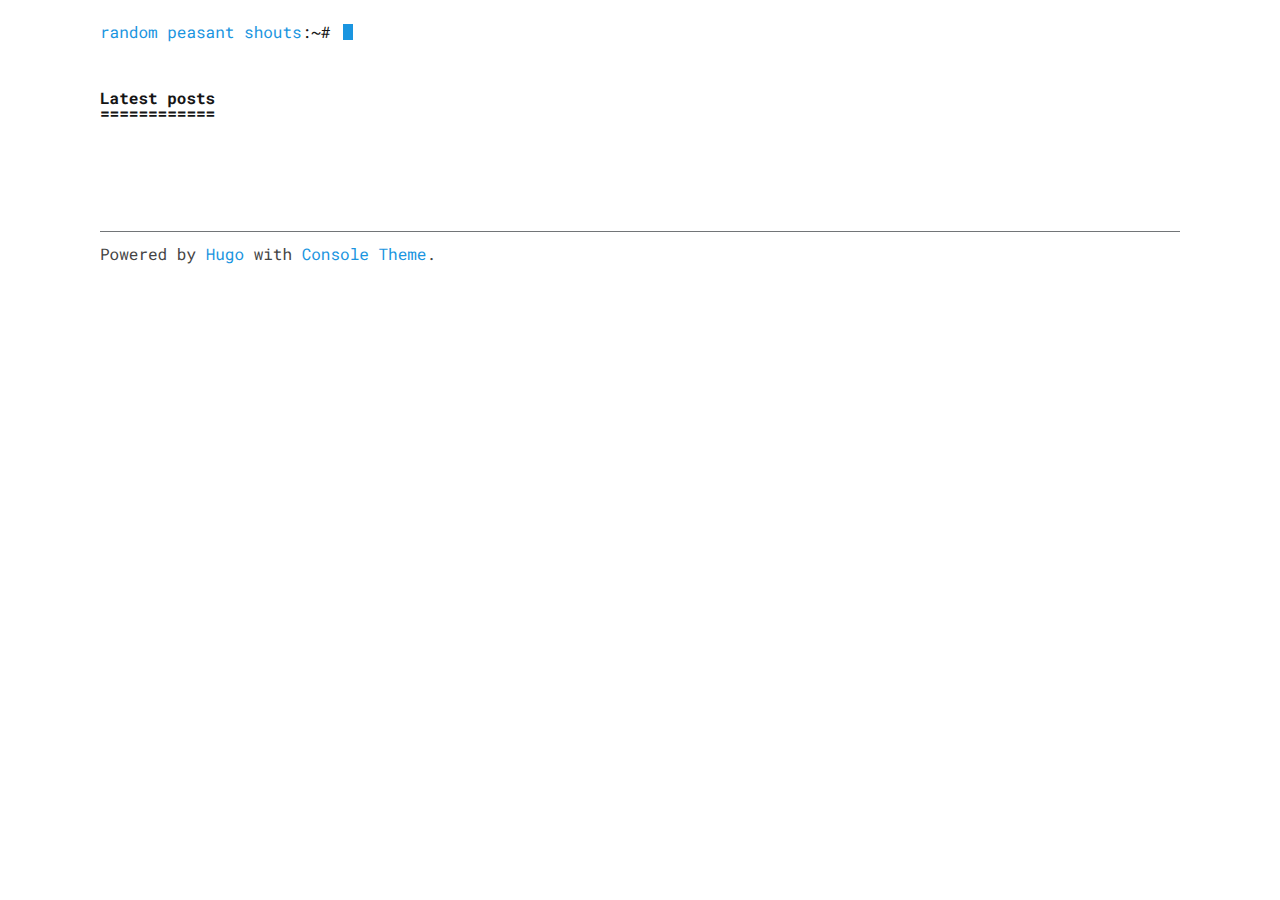
<file: index.html>
<!DOCTYPE html>
<html lang="en-us">
<head>
	<meta name="generator" content="Hugo 0.73.0" />
  <meta charset="utf-8">
  <meta http-equiv="X-UA-Compatible" content="IE=edge">
  <title>random peasant shouts/</title>
  
  <meta name="viewport" content="width=device-width, initial-scale=1">
  <meta name="robots" content="all,follow">
  <meta name="googlebot" content="index,follow,snippet,archive">
  <link rel="stylesheet" href="https://anggiaj.github.io/css/terminal.css">
  <link rel="stylesheet" href="https://anggiaj.github.io/hugo-theme-console/css/animate-3.7.2.min.css">
  <link rel="stylesheet" href="https://anggiaj.github.io/hugo-theme-console/css/console.css">
  
  <!--[if lt IE 9]>
  <script src="https://oss.maxcdn.com/html5shiv/3.7.2/html5shiv.min.js"></script>
  <script src="https://oss.maxcdn.com/respond/1.4.2/respond.min.js"></script>
  <![endif]-->
     
  <link href="https://anggiaj.github.io/index.xml" rel="alternate" type="application/rss+xml" title="random peasant shouts" />
  <meta property="og:title" content="random peasant shouts" />
<meta property="og:description" content="" />
<meta property="og:type" content="website" />
<meta property="og:url" content="https://anggiaj.github.io/" />


<meta name="twitter:title" content="random peasant shouts"/>
<meta name="twitter:description" content=""/>

</head>
<body class="terminal">
<div class="container">
  <div class="terminal-nav">
    <header class="terminal-logo">
      <div class="logo terminal-prompt">
        
        
        <a href="https://anggiaj.github.io/" class="no-style ">random peasant shouts</a>:~#
        </div></header>
    <nav class="terminal-menu">
      <ul vocab="https://schema.org/" typeof="BreadcrumbList">
        
      </ul>
    </nav>
  </div>
</div>

<div class="container animated zoomIn fast">
  



<h1>Latest posts</h1>

<div class="posts-list">
  
</div>




  <div class="footer">
    Powered by <a href="https://gohugo.io/">Hugo</a> with
    <a href="https://github.com/mrmierzejewski/hugo-theme-console/">Console Theme</a>. 
</div>

</div>
</body>
</html>
</file>
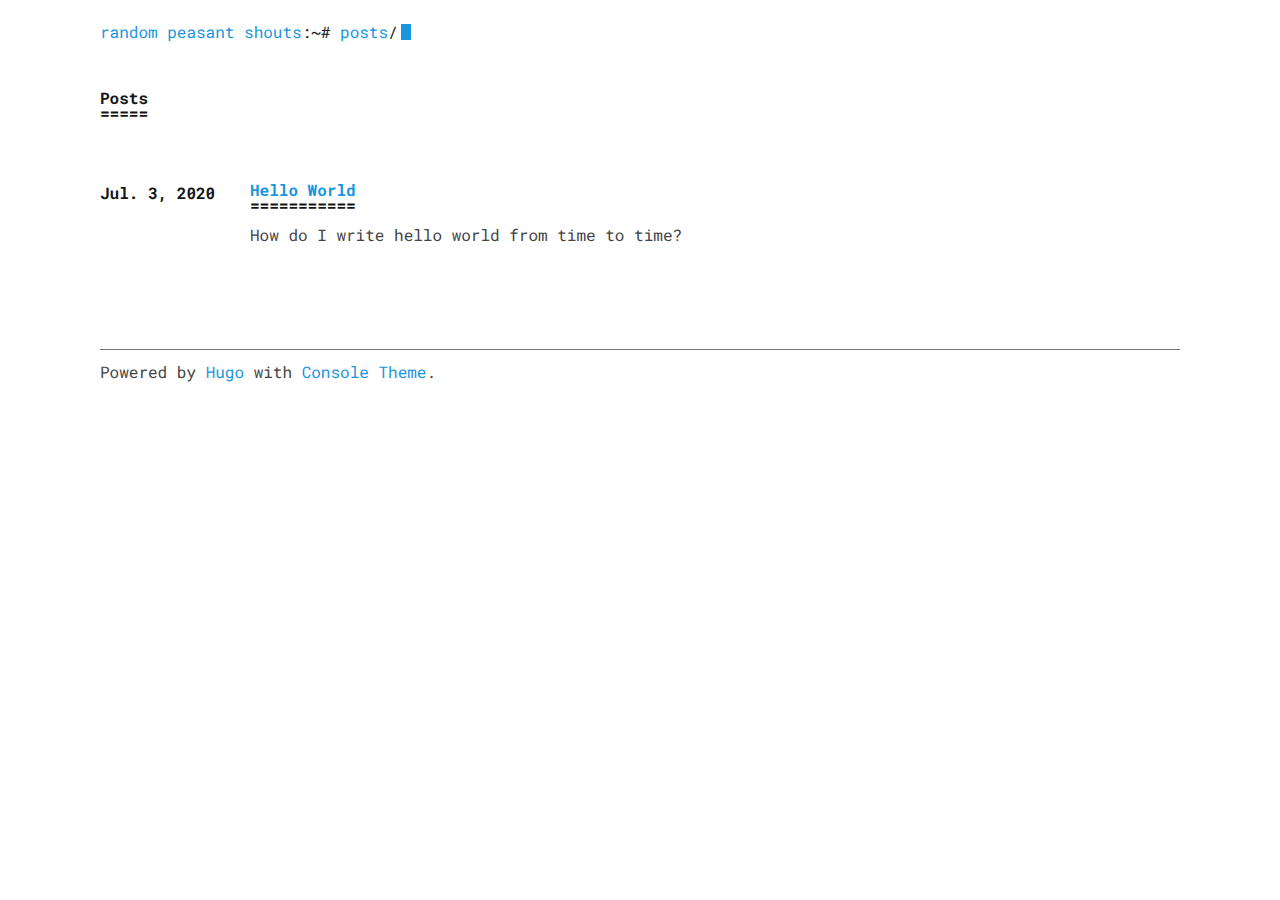
<file: posts/index.html>
<!DOCTYPE html>
<html lang="en-us">
<head>
  <meta charset="utf-8">
  <meta http-equiv="X-UA-Compatible" content="IE=edge">
  <title>random peasant shouts/posts/</title>
  
  <meta name="viewport" content="width=device-width, initial-scale=1">
  <meta name="robots" content="all,follow">
  <meta name="googlebot" content="index,follow,snippet,archive">
  <link rel="stylesheet" href="https://anggiaj.github.io/css/terminal.css">
  <link rel="stylesheet" href="https://anggiaj.github.io/hugo-theme-console/css/animate-3.7.2.min.css">
  <link rel="stylesheet" href="https://anggiaj.github.io/hugo-theme-console/css/console.css">
  
  <!--[if lt IE 9]>
  <script src="https://oss.maxcdn.com/html5shiv/3.7.2/html5shiv.min.js"></script>
  <script src="https://oss.maxcdn.com/respond/1.4.2/respond.min.js"></script>
  <![endif]-->
     
  <link href="https://anggiaj.github.io/posts/index.xml" rel="alternate" type="application/rss+xml" title="random peasant shouts" />
  <meta property="og:title" content="Posts" />
<meta property="og:description" content="" />
<meta property="og:type" content="website" />
<meta property="og:url" content="https://anggiaj.github.io/posts/" />


<meta name="twitter:title" content="Posts"/>
<meta name="twitter:description" content=""/>

</head>
<body class="terminal">
<div class="container">
  <div class="terminal-nav">
    <header class="terminal-logo">
      <div class="logo terminal-prompt">
        
        
        <a href="https://anggiaj.github.io/" class="no-style ">random peasant shouts</a>:~#
        <a href='https://anggiaj.github.io/posts'>posts</a>/</div></header>
    <nav class="terminal-menu">
      <ul vocab="https://schema.org/" typeof="BreadcrumbList">
        
      </ul>
    </nav>
  </div>
</div>

<div class="container animated zoomIn fast">
  
<h1>Posts</h1>
<br/>


<div class="posts-list">

    
        <div class="post">
            <div class="date">Jul. 3, 2020</div>    
            <h1><a href="https://anggiaj.github.io/posts/hello-world/" title="Hello World">Hello World</a></h1>
            <p>How do I write hello world from time to time?</p>
        </div>
    

</div>


  <div class="footer">
    Powered by <a href="https://gohugo.io/">Hugo</a> with
    <a href="https://github.com/mrmierzejewski/hugo-theme-console/">Console Theme</a>. 
</div>

</div>
</body>
</html>
</file>
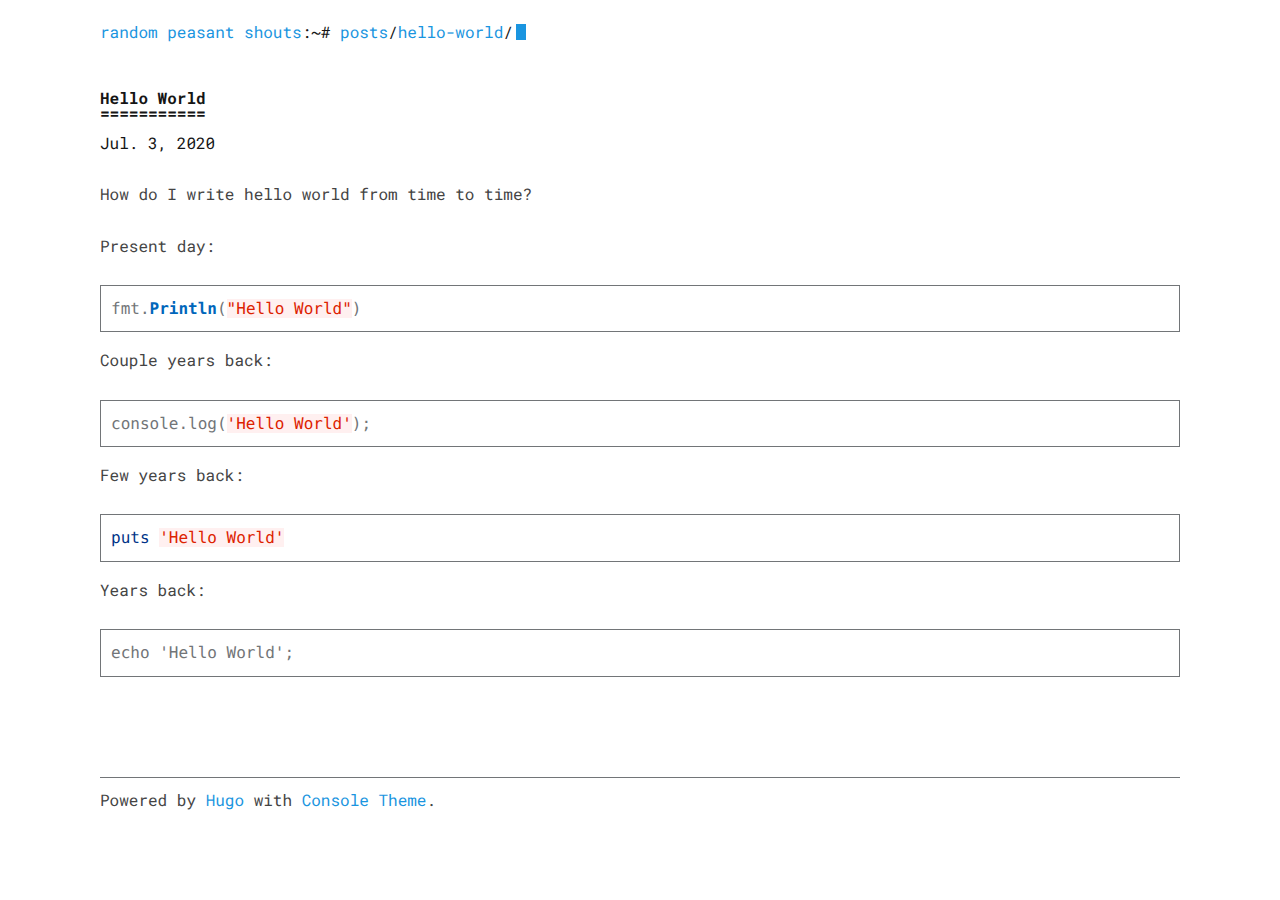
<file: posts/hello-world/index.html>
<!DOCTYPE html>
<html lang="en-us">
<head>
  <meta charset="utf-8">
  <meta http-equiv="X-UA-Compatible" content="IE=edge">
  <title>random peasant shouts/posts/hello-world/</title>
  
  <meta name="viewport" content="width=device-width, initial-scale=1">
  <meta name="robots" content="all,follow">
  <meta name="googlebot" content="index,follow,snippet,archive">
  <link rel="stylesheet" href="https://anggiaj.github.io/css/terminal.css">
  <link rel="stylesheet" href="https://anggiaj.github.io/hugo-theme-console/css/animate-3.7.2.min.css">
  <link rel="stylesheet" href="https://anggiaj.github.io/hugo-theme-console/css/console.css">
  
  <!--[if lt IE 9]>
  <script src="https://oss.maxcdn.com/html5shiv/3.7.2/html5shiv.min.js"></script>
  <script src="https://oss.maxcdn.com/respond/1.4.2/respond.min.js"></script>
  <![endif]-->
     <meta property="og:title" content="Hello World" />
<meta property="og:description" content="" />
<meta property="og:type" content="article" />
<meta property="og:url" content="https://anggiaj.github.io/posts/hello-world/" /><meta property="article:published_time" content="2020-07-03T09:27:59+07:00" />



<meta name="twitter:title" content="Hello World"/>
<meta name="twitter:description" content="How do I write hello world from time to time?"/>

</head>
<body class="terminal">
<div class="container">
  <div class="terminal-nav">
    <header class="terminal-logo">
      <div class="logo terminal-prompt">
        
        
        <a href="https://anggiaj.github.io/" class="no-style ">random peasant shouts</a>:~#
        <a href='https://anggiaj.github.io/posts'>posts</a>/<a href='https://anggiaj.github.io/posts/hello-world'>hello-world</a>/</div></header>
    <nav class="terminal-menu">
      <ul vocab="https://schema.org/" typeof="BreadcrumbList">
        
      </ul>
    </nav>
  </div>
</div>

<div class="container animated zoomIn fast">
  
<h1>Hello World</h1>

Jul. 3, 2020


<br/><br/>
<p>How do I write hello world from time to time?</p>
<p>Present day:</p>
<div class="highlight"><pre style="background-color:#fff;-moz-tab-size:4;-o-tab-size:4;tab-size:4"><code class="language-go" data-lang="go">fmt.<span style="color:#06b;font-weight:bold">Println</span>(<span style="color:#d20;background-color:#fff0f0">&#34;Hello World&#34;</span>)
</code></pre></div><p>Couple years back:</p>
<div class="highlight"><pre style="background-color:#fff;-moz-tab-size:4;-o-tab-size:4;tab-size:4"><code class="language-javascript" data-lang="javascript">console.log(<span style="color:#d20;background-color:#fff0f0">&#39;Hello World&#39;</span>);
</code></pre></div><p>Few years back:</p>
<div class="highlight"><pre style="background-color:#fff;-moz-tab-size:4;-o-tab-size:4;tab-size:4"><code class="language-ruby" data-lang="ruby"><span style="color:#038">puts</span> <span style="color:#d20;background-color:#fff0f0">&#39;Hello World&#39;</span>
</code></pre></div><p>Years back:</p>
<div class="highlight"><pre style="background-color:#fff;-moz-tab-size:4;-o-tab-size:4;tab-size:4"><code class="language-php" data-lang="php">echo &#39;Hello World&#39;;
</code></pre></div>


  <div class="footer">
    Powered by <a href="https://gohugo.io/">Hugo</a> with
    <a href="https://github.com/mrmierzejewski/hugo-theme-console/">Console Theme</a>. 
</div>

</div>
</body>
</html>
</file>
